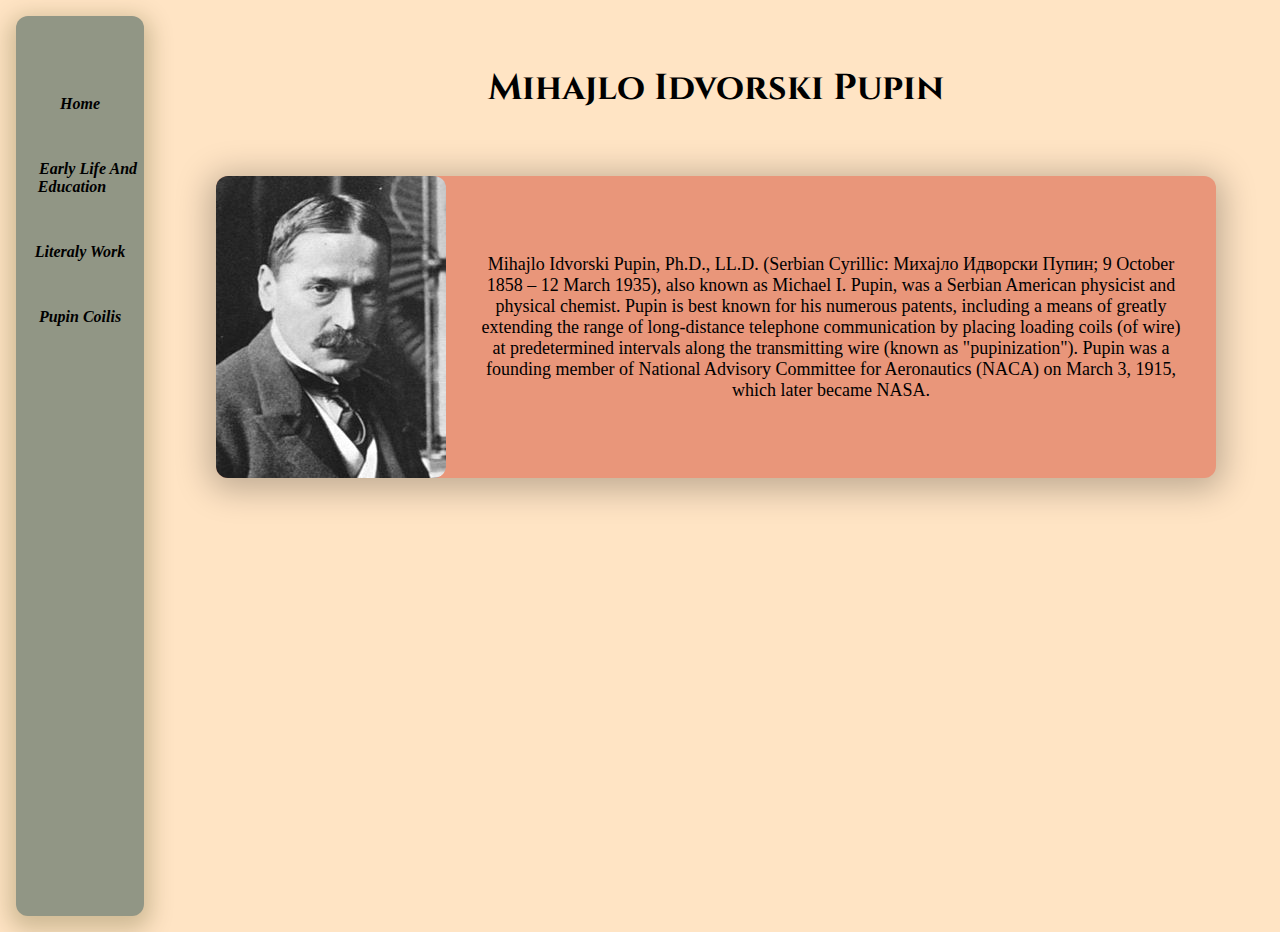
<file: index.html>
<!DOCTYPE html>
<html lang="en">
    <head>
        <meta charset="UTF-8">
        <title>Home</title>
        <link rel="stylesheet" href="style.css" />
        <link rel="preconnect" href="https://fonts.gstatic.com">
        <link rel="preconnect" href="https://fonts.gstatic.com">
<link href="https://fonts.googleapis.com/css2?family=Cinzel:wght@500&display=swap" rel="stylesheet">
    <style>
        h1{
            font-family: 'Cinzel', serif;
        }
    </style>
    </head>


    <body>
        <header>
           
<nav class="navigation">
        <ul>
            <li><a href="index.html">Home</a></li>
            <li><a href="early-life-and-education.html"> Early life and education</a></li>  
            <li><a href="literaly-work.html">Literaly work</a></li>
            <li><a href="pupin-coils.html">Pupin coilis</a></li>
            </ul>
           

            
        </nav>  
        </header>       
        
       <div class="content">
        <h1>Mihajlo Idvorski Pupin</h1>
        
        <div class="content-info"><img src="pupin.jpg" alt="pupin"/>

            <p> Mihajlo Idvorski Pupin, Ph.D., LL.D. (Serbian Cyrillic: Михајло Идворски Пупин; 9 October 1858 – 12 March 1935), also known as Michael I. Pupin, was a Serbian American physicist and physical chemist. 
    
                Pupin is best known for his numerous patents, including a means of greatly extending the range of long-distance telephone communication by placing loading coils (of wire) at predetermined intervals along the transmitting wire (known as "pupinization"). 
                
                Pupin was a founding member of National Advisory Committee for Aeronautics (NACA) on March 3, 1915, which later became NASA.</p>
            </div>

        
        </div>
    </body>
        
</html>
</file>
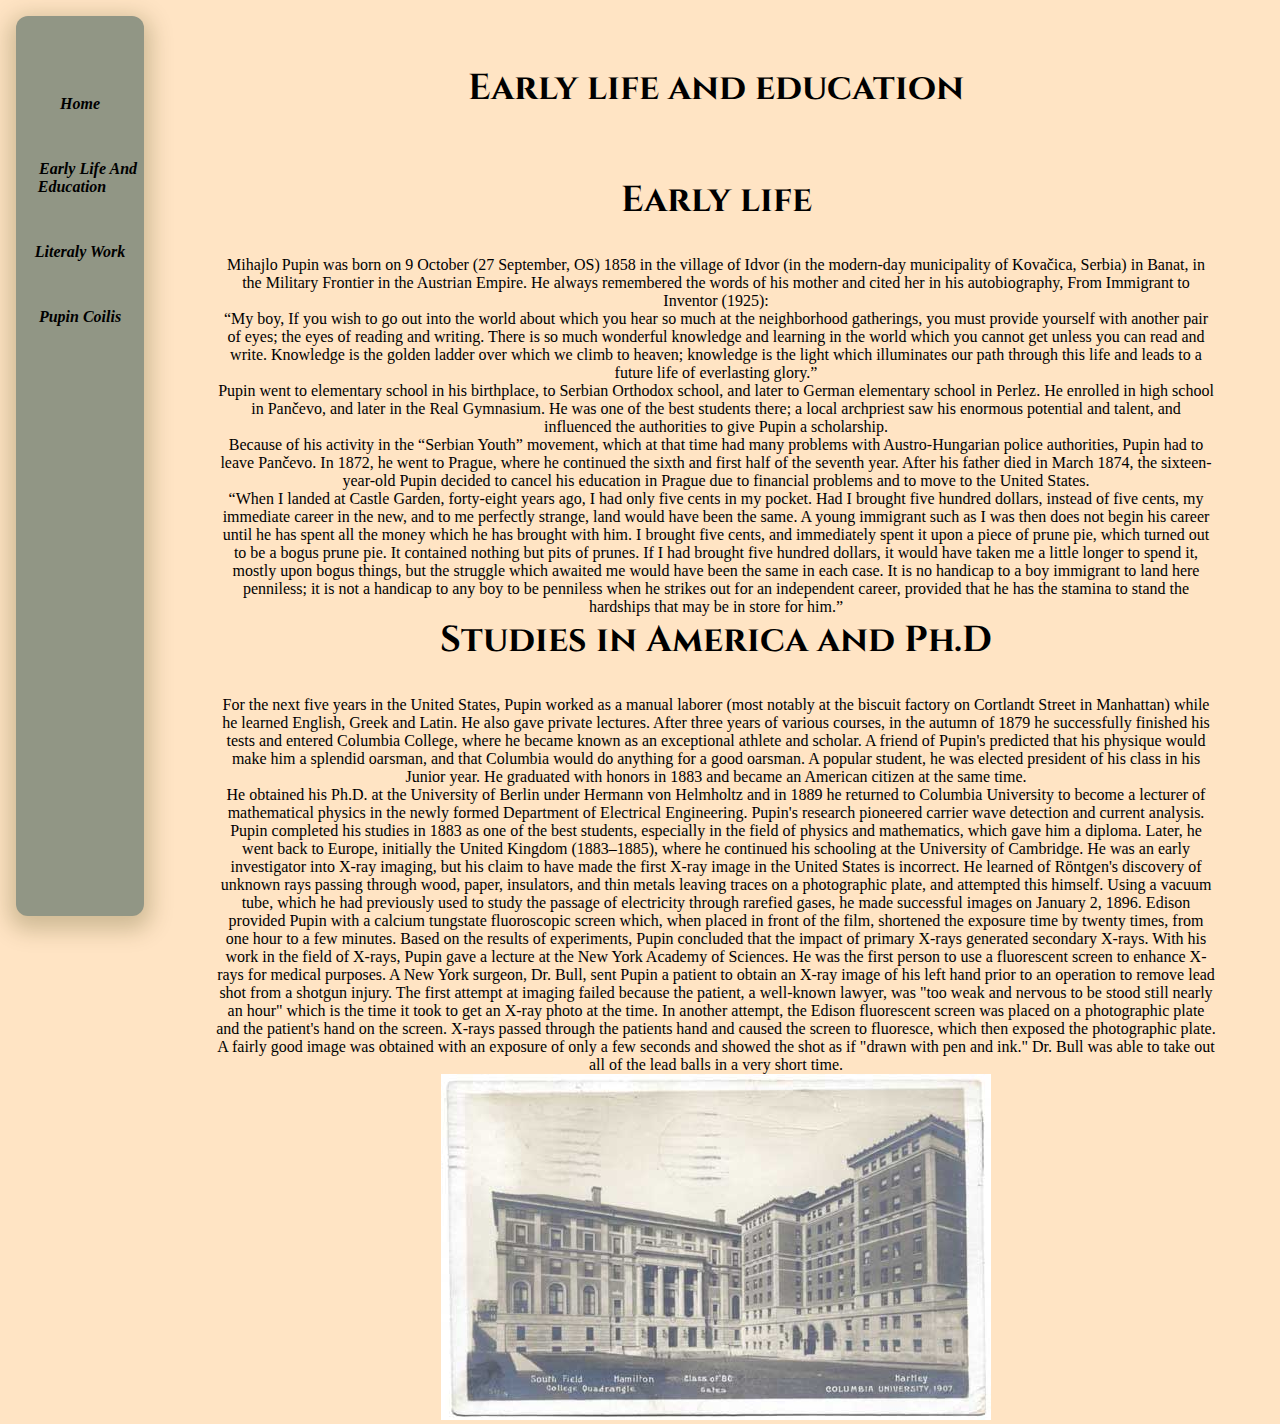
<file: early-life-and-education.html>
<!DOCTYPE html>
<html lang="en">
    <head>
        <meta charset="UTF-8">
        <title>Home</title>
        <link rel="stylesheet" href="style.css" />
        <link href="https://fonts.googleapis.com/css2?family=Cinzel:wght@500&display=swap" rel="stylesheet">
        <style>
            h1{
                font-family: 'Cinzel', serif;
            }
        </style>
    
    
    </head>

    <body>
        <header>
           
<nav class="navigation">
        <ul>
            <li><a href="index.html">Home</a></li>
            <li><a href="early-life-and-education.html"> Early life and education</a></li>  
            <li><a href="literaly-work.html">Literaly work</a></li>
            <li><a href="pupin-coils.html">Pupin coilis</a></li>
            </ul>
           

            
        </nav>  
        </header> 

      <div class="content">
   <h1>Early life and education</h1>
   <div class="life"> 

   <h1>Early life</h1>
   <p>Mihajlo Pupin was born on 9 October (27 September, OS) 1858 in the village of Idvor (in the modern-day municipality of Kovačica, Serbia) in Banat, in the Military Frontier in the Austrian Empire. He always remembered the words of his mother and cited her in his autobiography, From Immigrant to Inventor (1925):
</p>

<p>“My boy, If you wish to go out into the world about which you hear so much at the neighborhood gatherings, you must provide yourself with another pair of eyes; the eyes of reading and writing. There is so much wonderful knowledge and learning in the world which you cannot get unless you can read and write. Knowledge is the golden ladder over which we climb to heaven; knowledge is the light which illuminates our path through this life and leads to a future life of everlasting glory.”</p>
    
<p>    Pupin went to elementary school in his birthplace, to Serbian Orthodox school, and later to German elementary school in Perlez. He enrolled in high school in Pančevo, and later in the Real Gymnasium. He was one of the best students there; a local archpriest saw his enormous potential and talent, and influenced the authorities to give Pupin a scholarship.</p>

<p> Because of his activity in the “Serbian Youth” movement, which at that time had many problems with Austro-Hungarian police authorities, Pupin had to leave Pančevo. In 1872, he went to Prague, where he continued the sixth and first half of the seventh year. After his father died in March 1874, the sixteen-year-old Pupin decided to cancel his education in Prague due to financial problems and to move to the United States.</p>

<p> “When I landed at Castle Garden, forty-eight years ago, I had only five cents in my pocket. Had I brought five hundred dollars, instead of five cents, my immediate career in the new, and to me perfectly strange, land would have been the same. A young immigrant such as I was then does not begin his career until he has spent all the money which he has brought with him. I brought five cents, and immediately spent it upon a piece of prune pie, which turned out to be a bogus prune pie. It contained nothing but pits of prunes. If I had brought five hundred dollars, it would have taken me a little longer to spend it, mostly upon bogus things, but the struggle which awaited me would have been the same in each case. It is no handicap to a boy immigrant to land here penniless; it is not a handicap to any boy to be penniless when he strikes out for an independent career, provided that he has the stamina to stand the hardships that may be in store for him.”</p>

    <h1>Studies in America and Ph.D</h1>
    <p>For the next five years in the United States, Pupin worked as a manual laborer (most notably at the biscuit factory on Cortlandt Street in Manhattan) while he learned English, Greek and Latin. He also gave private lectures. After three years of various courses, in the autumn of 1879 he successfully finished his tests and entered Columbia College, where he became known as an exceptional athlete and scholar. A friend of Pupin's predicted that his physique would make him a splendid oarsman, and that Columbia would do anything for a good oarsman. A popular student, he was elected president of his class in his Junior year. He graduated with honors in 1883 and became an American citizen at the same time.</p>

       <p> He obtained his Ph.D. at the University of Berlin under Hermann von Helmholtz and in 1889 he returned to Columbia University to become a lecturer of mathematical physics in the newly formed Department of Electrical Engineering. Pupin's research pioneered carrier wave detection and current analysis.</p>
        
       <p>Pupin completed his studies in 1883 as one of the best students, especially in the field of physics and mathematics, which gave him a diploma. Later, he went back to Europe, initially the United Kingdom (1883–1885), where he continued his schooling at the University of Cambridge. He was an early investigator into X-ray imaging, but his claim to have made the first X-ray image in the United States is incorrect. He learned of Röntgen's discovery of unknown rays passing through wood, paper, insulators, and thin metals leaving traces on a photographic plate, and attempted this himself. Using a vacuum tube, which he had previously used to study the passage of electricity through rarefied gases, he made successful images on January 2, 1896. Edison provided Pupin with a calcium tungstate fluoroscopic screen which, when placed in front of the film, shortened the exposure time by twenty times, from one hour to a few minutes. Based on the results of experiments, Pupin concluded that the impact of primary X-rays generated secondary X-rays. With his work in the field of X-rays, Pupin gave a lecture at the New York Academy of Sciences. He was the first person to use a fluorescent screen to enhance X-rays for medical purposes. A New York surgeon, Dr. Bull, sent Pupin a patient to obtain an X-ray image of his left hand prior to an operation to remove lead shot from a shotgun injury. The first attempt at imaging failed because the patient, a well-known lawyer, was "too weak and nervous to be stood still nearly an hour" which is the time it took to get an X-ray photo at the time. In another attempt, the Edison fluorescent screen was placed on a photographic plate and the patient's hand on the screen. X-rays passed through the patients hand and caused the screen to fluoresce, which then exposed the photographic plate. A fairly good image was obtained with an exposure of only a few seconds and showed the shot as if "drawn with pen and ink." Dr. Bull was able to take out all of the lead balls in a very short time.</p>

        <img src="university.jpg" alt="university"/>
        </div>
    </div>
</body>

</html>
</file>
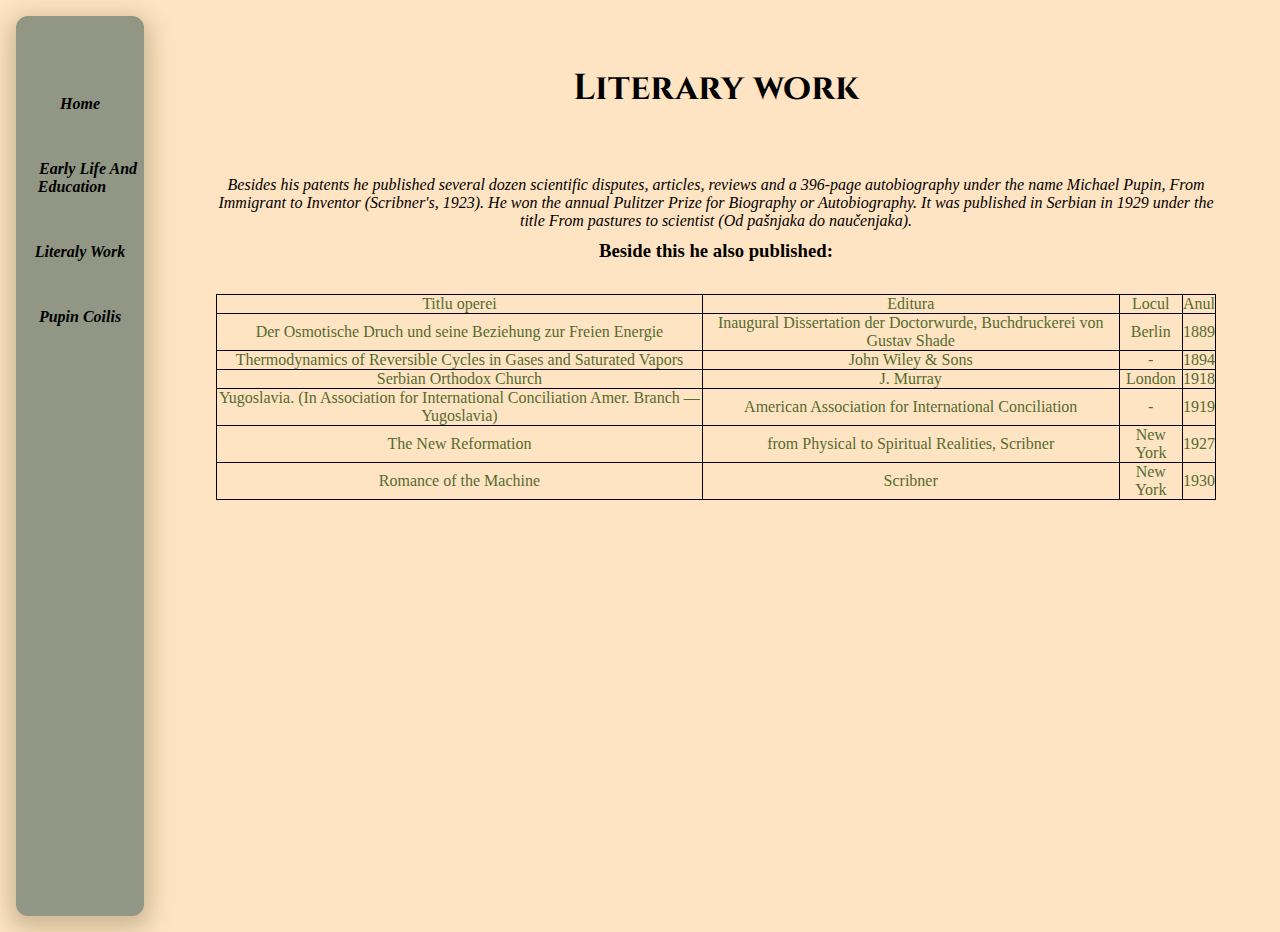
<file: literaly-work.html>
<!DOCTYPE html>
<html lang="en">
    <head>
        <meta charset="UTF-8">
        <title>Home</title>
        <link rel="stylesheet" href="style.css" />
        <link href="https://fonts.googleapis.com/css2?family=Cinzel:wght@500&display=swap" rel="stylesheet">
        <style>
            h1{
                font-family: 'Cinzel', serif;
            }
        </style>
    
    
    </head>

    <body>
        <header>
           
<nav class="navigation">
        <ul>
            <li><a href="index.html">Home</a></li>
            <li><a href="early-life-and-education.html"> Early life and education</a></li>  
            <li><a href="literaly-work.html">Literaly work</a></li>
            <li><a href="pupin-coils.html">Pupin coilis</a></li>
            </ul>
           

            
        </nav>  
        </header> 
<div class="content">
<h1>Literary work</h1>

   
<div class="work">

<p>Besides his patents he published several dozen scientific disputes, articles, reviews and a 396-page autobiography under the name Michael Pupin, From Immigrant to Inventor (Scribner's, 1923). He won the annual Pulitzer Prize for Biography or Autobiography. It was published in Serbian in 1929 under the title From pastures to scientist (Od pašnjaka do naučenjaka). </p>
    <h3>Beside this he also published:</h3>
    <table style="color: darkolivegreen;">
        <tbody>
        <tr>
        <td>Titlu operei</td>
        <td>Editura</td>
        <td>Locul</td>
        <td>Anul</td>
        </tr>
        <tr>
        <td>Der Osmotische Druch und seine Beziehung zur Freien Energie</td>
        <td>Inaugural Dissertation der Doctorwurde, Buchdruckerei von Gustav Shade</td>
        <td>Berlin</td>
        <td>1889</td>
        </tr>
        <tr>
        <td>Thermodynamics of Reversible Cycles in Gases and Saturated Vapors</td>
        <td>John Wiley & Sons</td>
        <td> - </td>
        <td>1894</td>
        </tr>
        <tr>
        <td>Serbian Orthodox Church</td>
        <td> J. Murray</td>
        <td>London</td>
        <td>1918</td>
        </tr>
        <tr>
        <td>Yugoslavia. (In Association for International Conciliation Amer. Branch —Yugoslavia) </td>
        <td>American Association for International Conciliation</td>
        <td>-</td>
        <td>1919</td>
        </tr>
        <tr>
        <td>The New Reformation</td>
        <td>from Physical to Spiritual Realities, Scribner</td>
        <td>New York</td>
        <td>1927</td>
        </tr>
        <tr>
        <td>Romance of the Machine</td>
        <td>Scribner</td>
        <td>New York</td>
        <td>1930</td>
        </tr>
        </tbody>
        </table>
       </div>
    
    </div>



</body>
</html>
</file>
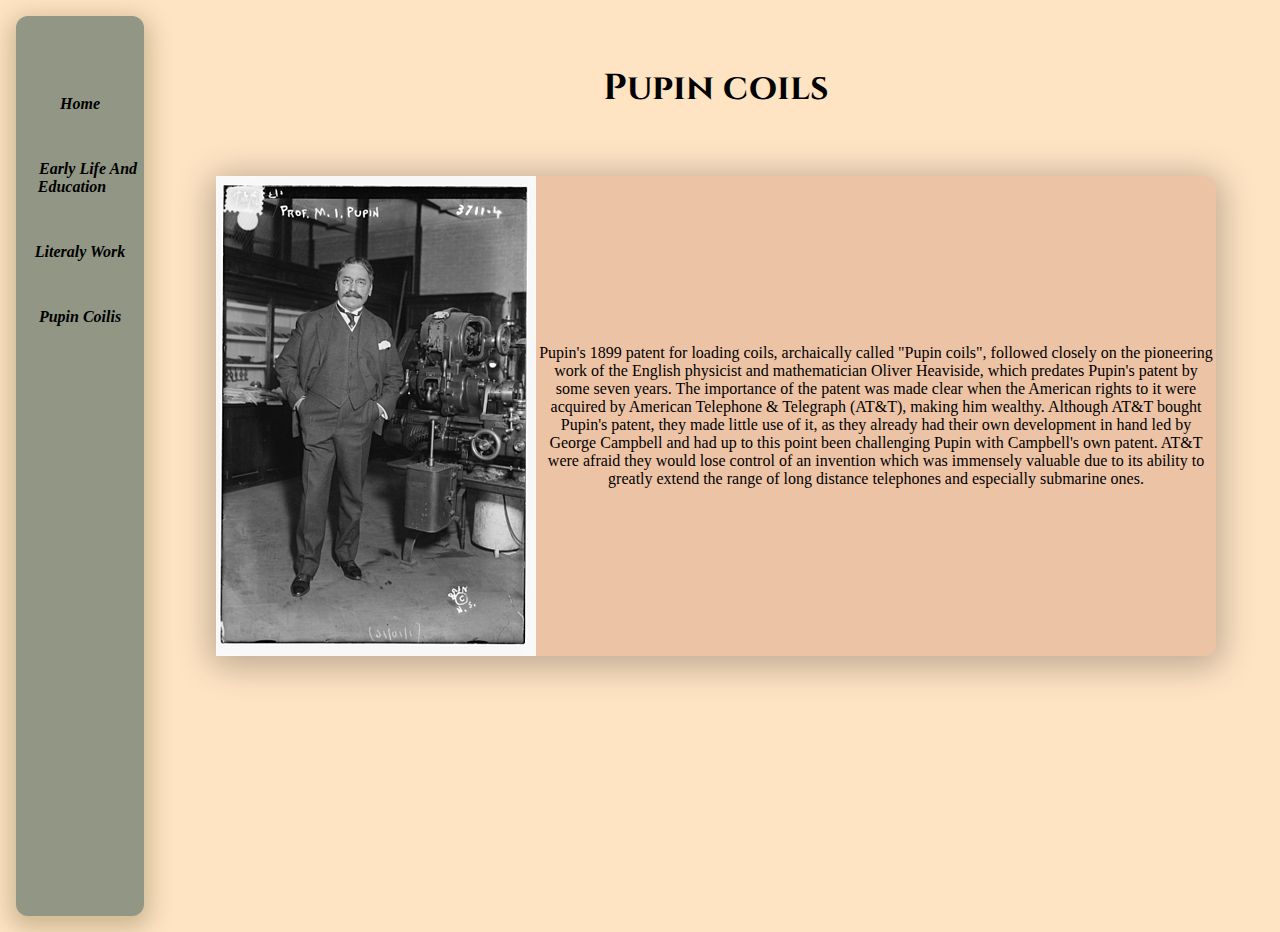
<file: pupin-coils.html>
<!DOCTYPE html>
<html lang="en">
    <head>
        <meta charset="UTF-8">
        <title>Home</title>
        <link rel="stylesheet" href="style.css" />
        <link href="https://fonts.googleapis.com/css2?family=Cinzel:wght@500&display=swap" rel="stylesheet">
        <style>
            h1{
                font-family: 'Cinzel', serif;
            }
        </style>
   
   
    </head>

    <body>
        <header>
           
<nav class="navigation">
        <ul>
            <li><a href="index.html">Home</a></li>
            <li><a href="early-life-and-education.html"> Early life and education</a></li>  
            <li><a href="literaly-work.html">Literaly work</a></li>
            <li><a href="pupin-coils.html">Pupin coilis</a></li>
            </ul>
           

            
        </nav>  
        </header> 
        
        <div class="content">
        <h1>Pupin coils</h1>
        <div class="pupin">

        <img src="pupin-1916.jpg" alt="pupin-1916"/>
        <p>Pupin's 1899 patent for loading coils, archaically called "Pupin coils", followed closely on the pioneering work of the English physicist and mathematician Oliver Heaviside, which predates Pupin's patent by some seven years. The importance of the patent was made clear when the American rights to it were acquired by American Telephone & Telegraph (AT&T), making him wealthy. Although AT&T bought Pupin's patent, they made little use of it, as they already had their own development in hand led by George Campbell and had up to this point been challenging Pupin with Campbell's own patent. AT&T were afraid they would lose control of an invention which was immensely valuable due to its ability to greatly extend the range of long distance telephones and especially submarine ones.</p>
        </div>
    </div>


</body>
</html>
</file>
<file: style.css>
@import url('https://fonts.googleapis.com/css2?family=Cormorant+Garamond:wght@300&display=swap');
@import url('https://fonts.googleapis.com/css2?family=Lobster&display=swap');
*{
    margin: 0;
    padding: 0;
    box-sizing:border-box ;
}

body{
    background-color: bisque;
    min-height: 100vh;
}

header{
    background-color: rgb(145, 150, 133);
    position: relative;
    top: 0%;
    left: 0%;
    width: 10%;
    height: 100vh;
    z-index: 2;
    overflow: hidden;
    margin: 1rem;
    box-shadow: 0px 7px 22px 7px rgba(63, 62, 10, 0.25);
    border-radius: 12px;
}

.navigation ul{
    margin-top: 4rem;
    display: block;

}

.navigation ul li {
    margin-top: 2rem;
    list-style-type: none;
    text-align: center;
    padding-top: 15px;
    font-family: 'Times New Roman', Times, serif;
    font-style: italic;
    
}

.navigation ul li a{
    text-decoration: none;
    text-transform: capitalize;
    color: black;
    margin: 1rem;
    text-align: center;
    font-weight: bold;
   
}

.content {
    width: 1000px;
    position: absolute;
    right: 0;
    top: 0;
    display: flex;
    flex-direction: column;
    justify-content: center;
    align-items:center;
    text-align: center;
    margin: 4rem;

}

.content h1{
    padding-bottom: 4rem;
    font-size: 36px;
}

.content .content-info{
    display: flex;
    justify-content: space-around;
    align-items: center;
    text-align: center;
    background-color: darksalmon;
    box-shadow: 0px 5px 33px  7px rgba(0, 0, 0, 0.25);
    border-radius: 12px;
    

}
.content-info img{
    border-radius: 12px;
  
}

.content-info p{
    font-weight: 600px;
    font-size:18px;
    margin-top:4rem;
    max-width: 900px;
    margin: 2rem;
    
 
}

.pupin{
    display: flex;
    justify-content: space-around;
    align-items: center;
    text-align: center;
    background-color: rgba(204, 136, 113, 0.356);
    box-shadow: 0px 5px 33px  7px rgba(0, 0, 0, 0.25);
    border-radius: 12px;
}

table, th, td{
    border: 1px solid black;
    border-collapse: collapse;
    margin-top: 2rem;
    border-width: 1px;
    
    
}

.work p{
    font-style: italic;
}

.work h3{
    padding-top: 10px;
}

.life h1{
    padding-bottom: 2rem;
   

}
</file>
